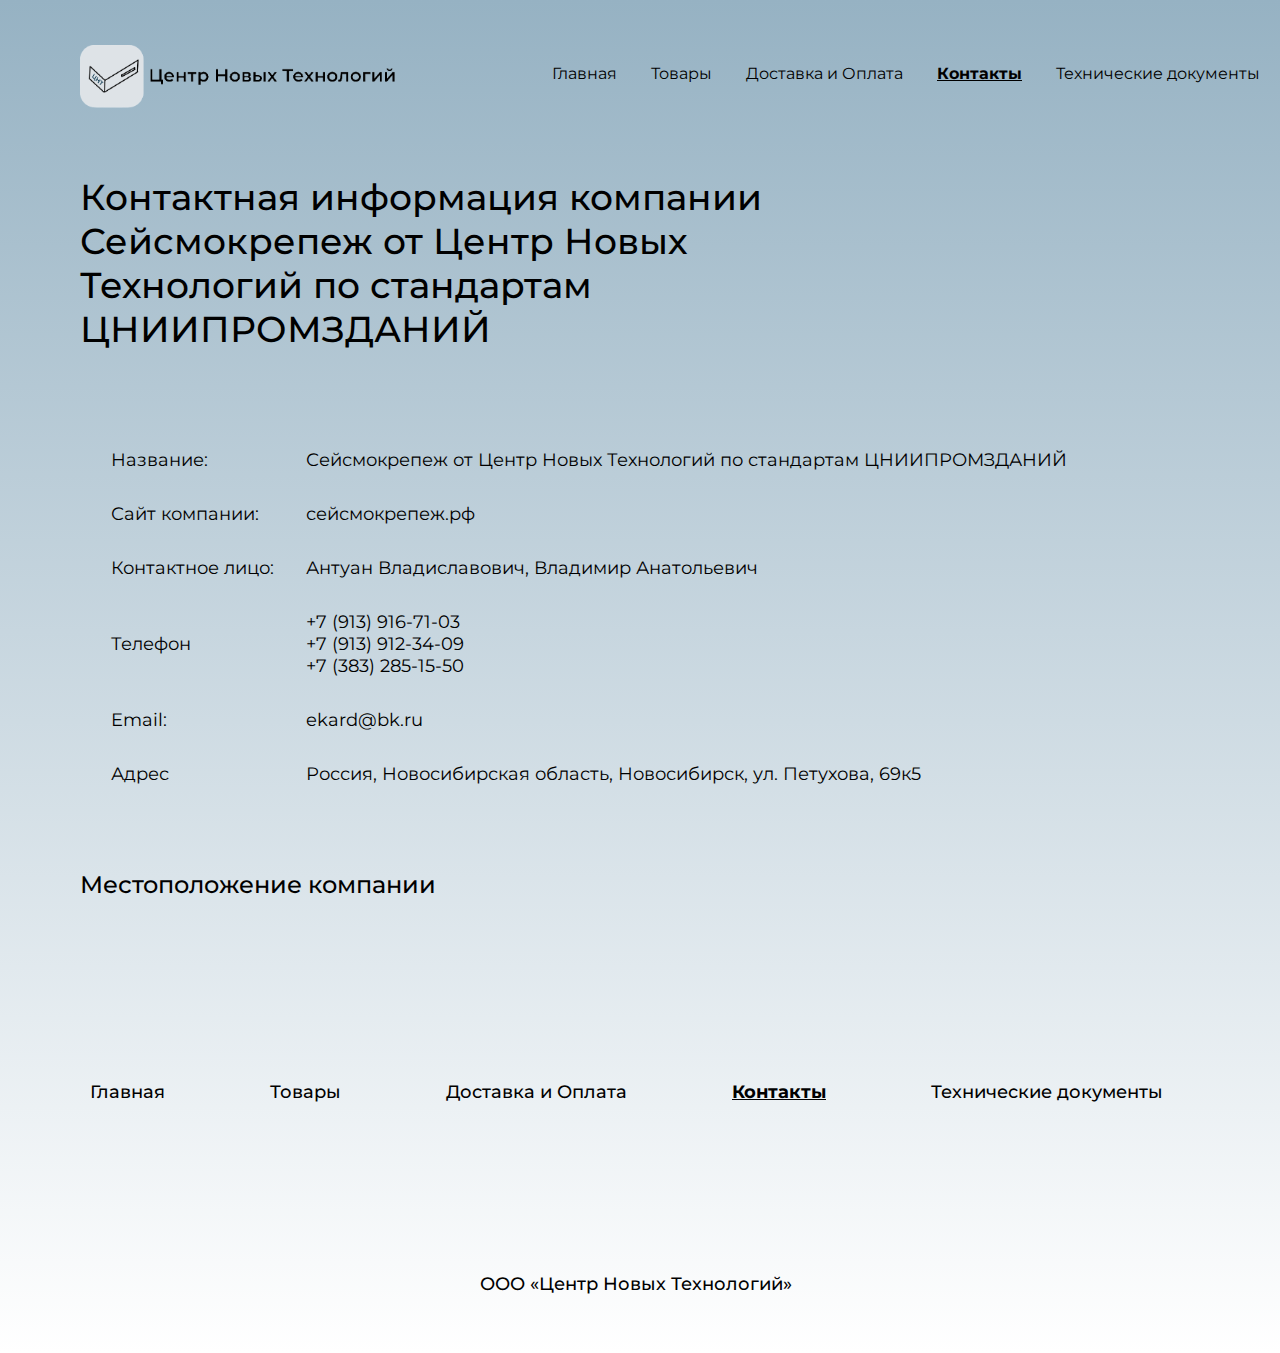
<file: Contacts.html>
<!doctype html>
<html lang="ru">

<head>
  <link rel="stylesheet" href="css/style.css">
  <meta charset="UTF-8">
  <meta name="viewport" content="width=device-width, initial-scale=1.0">
  <meta http-equiv="X-UA-Compatible" content="ie=edge">
  <title>Центр Новых Технологий</title>
  <script src="https://code.jquery.com/jquery-3.6.0.min.js"></script>
  <script src="js/slick.min.js"></script>
  <script src="https://ajax.googleapis.com/ajax/libs/jquery/3.6.0/jquery.min.js"></script>
  <script src="js/jquery.fancybox.min.js"></script>
  <script src="js/main.js"></script>
</head>
<link rel="preconnect" href="https://fonts.gstatic.com">
<link href="https://fonts.googleapis.com/css2?family=Montserrat&display=swap" rel="stylesheet">
<link rel="stylesheet" href="css/normalize.css">
<link rel="stylesheet" href="css/jquery.fancybox.min.css">

<body>
  <div class="container">
    <header class="header">
    
          <div class="header__logo">
            <a href="index.html">
              <img src="images/logo.png" width="315px" height="63px" alt="">
            </a>
          </div>
          <nav class="menu">
            <ul>
              <li><a href="index.html">Главная</a></li>
              <li><a href="Products.html">Товары</a></li>
              <li><a href="Delivery.html">Доставка и Оплата</a></li>
              <li><a href="Contacts.html"><u><b>Контакты</b></u></a></li>
              <li><a href="#">Технические документы</a></li>
            </ul>
          </nav>

    </header>
    <div class="contacts_main">
      <span>Контактная информация компании
Сейсмокрепеж от Центр Новых Технологий
по стандартам ЦНИИПРОМЗДАНИЙ</span>
    </div>
    <div class="contacts_table">
      <table cellspacing="30">
  <tr>
    <td>Название:</td>
    <td>Сейсмокрепеж от Центр Новых Технологий по стандартам ЦНИИПРОМЗДАНИЙ</td>
  </tr>
  <tr>
    <td>Сайт компании:</td>
    <td><a href="сейсмокрепеж.рф"></a>
      сейсмокрепеж.рф</td>
  </tr>
  <tr>
    <td>  Контактное лицо:</td>
  <td>Антуан Владиславович, Владимир Анатольевич </td>
  </tr>
  <tr>
      <td>Телефон</td>
    <td>
    <li>+7 (913) 916-71-03 </li>
    <li>+7 (913) 912-34-09 </li>
    <li>+7 (383) 285-15-50</li>
  </td>
  </tr>
  <tr>
    <td>Email:</td>
    <td>ekard@bk.ru</td>
  </tr>
<tr>
  <td>Адрес</td>
  <td>Россия, Новосибирская область, Новосибирск, ул. Петухова, 69к5</td>
</tr>


</table>
    </div>
  <div class="map">
<p>Местоположение компании</p>
  <script type="text/javascript" charset="utf-8" async src="https://api-maps.yandex.ru/services/constructor/1.0/js/?um=constructor%3A25aedd2ddb92f3cbcfe67c2595dfa61685a26a660ca595980530ef2a9835c331&amp;width=700&amp;height=480&amp;lang=ru_RU&amp;scroll=true"></script>
  </div>
  <nav class="bottom_menu">
    <ul>
      <li><a href="index.html">Главная</a></li>
      <li><a href="Products.html">Товары</a></li>
      <li><a href="Delivery.html">Доставка и Оплата</a></li>
      <li><a href="Contacts.html"><b><u>Контакты</b></u></a></li>
      <li><a href="#">Технические документы</a></li>
    </ul>
  </nav>
  <div class="bottom_name">
    <span>ООО «Центр Новых Технологий»</span>
  </div>
  </div>
</body>
</file>
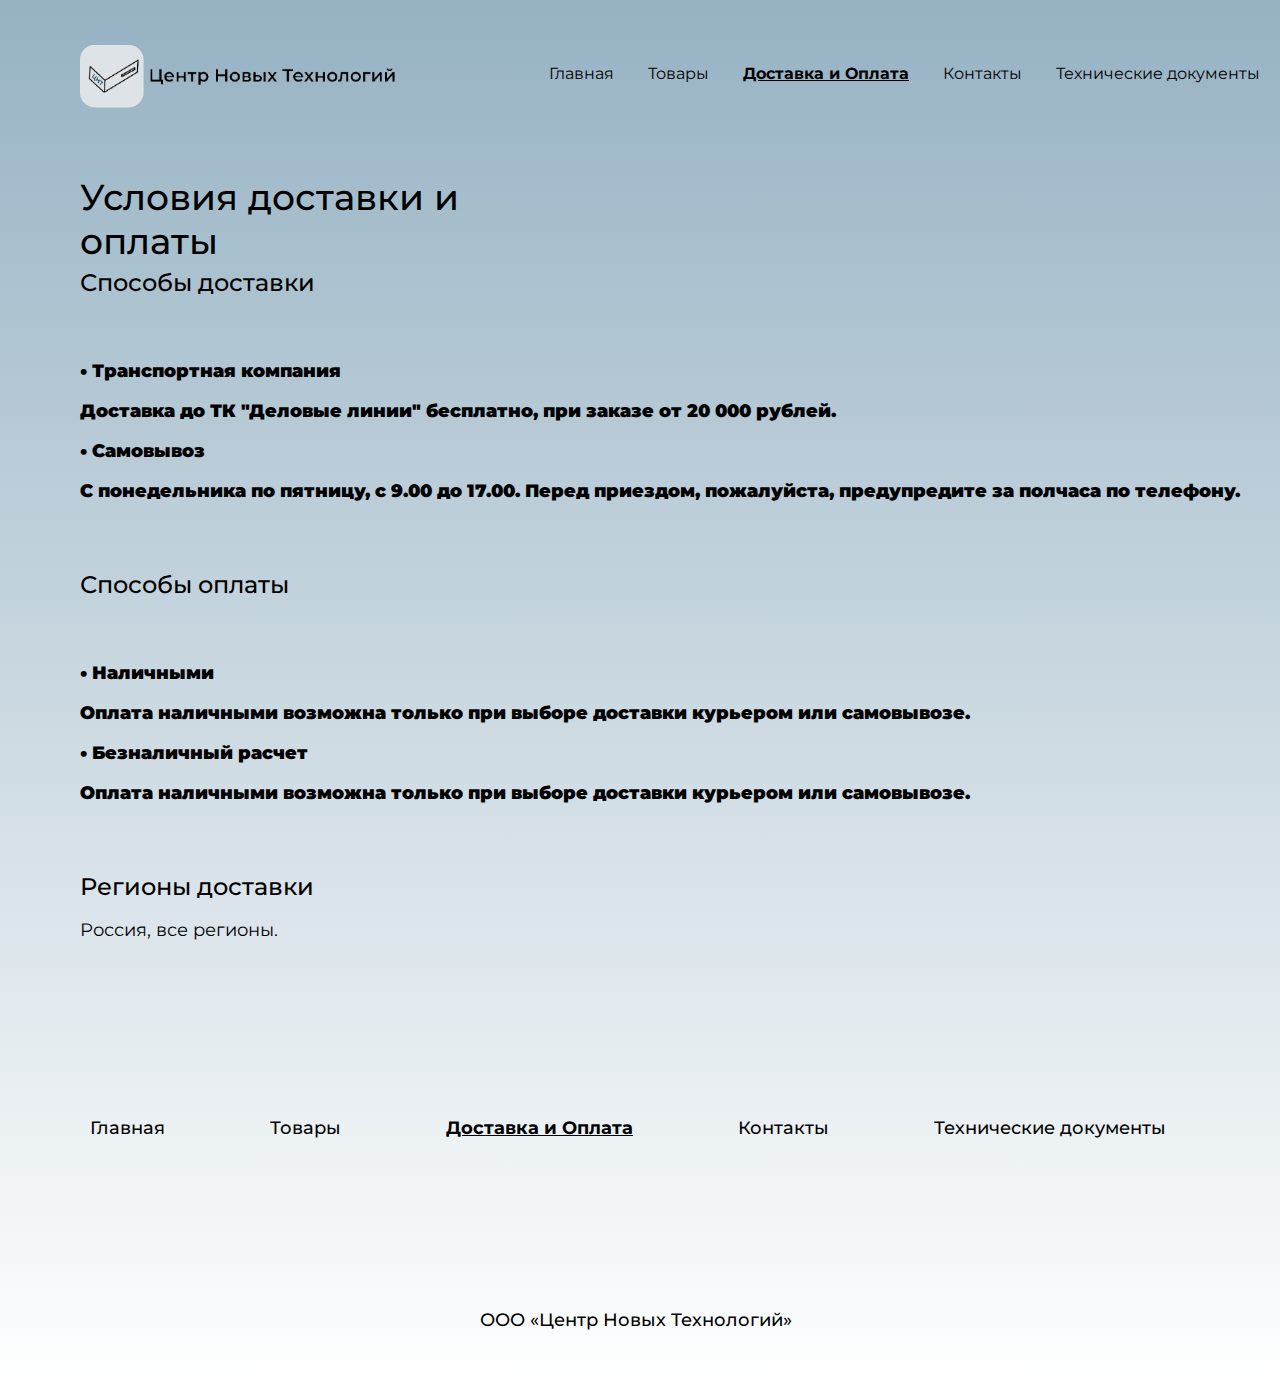
<file: Delivery.html>
<!doctype html>
<html lang="ru">

<head>
  <link rel="stylesheet" href="css/style.css">
  <meta charset="UTF-8">
  <meta name="viewport" content="width=device-width, initial-scale=1.0">
  <meta http-equiv="X-UA-Compatible" content="ie=edge">
  <title>Центр Новых Технологий</title>
  <script src="https://code.jquery.com/jquery-3.6.0.min.js"></script>
  <script src="js/slick.min.js"></script>
  <script src="https://ajax.googleapis.com/ajax/libs/jquery/3.6.0/jquery.min.js"></script>
  <script src="js/jquery.fancybox.min.js"></script>
  <script src="js/main.js"></script>
</head>
<link rel="preconnect" href="https://fonts.gstatic.com">
<link href="https://fonts.googleapis.com/css2?family=Montserrat&display=swap" rel="stylesheet">
<link rel="stylesheet" href="css/normalize.css">
<link rel="stylesheet" href="css/jquery.fancybox.min.css">
<body>
  <div class="container">
    <header class="header">
  
          <div class="header__logo">
            <a href="index.html">
              <img src="images/logo.png" width="315px" height="63px" alt="">
            </a>
          </div>
          <nav class="menu">
            <ul>
              <li><a href="index.html">Главная</a></li>
              <li><a href="Products.html">Товары</a></li>
              <li><a href="Delivery.html"><u><b>Доставка и Оплата</b></u></a></li>
              <li><a href="Contacts.html">Контакты</a></li>
              <li><a href="#">Технические документы</a></li>
            </ul>
          </nav>

    </header>
    <div class="main_delivery">
      <span>Условия доставки и оплаты</span>
    </div>
    <div class="method_delivery_main">
      <span>Способы доставки</span>
    </div>
    <div class="method_delivery_li">
<p>• Транспортная компания</p>
<p>Доставка до ТК "Деловые линии" бесплатно, при заказе от 20 000 рублей. </p>
<p> • Самовывоз </p>
<p> С понедельника по пятницу, с 9.00 до 17.00. Перед приездом, пожалуйста, предупредите за полчаса по телефону.</p>
    </div>
    <div class="method_delivery_main">
      <span>Способы оплаты</span>
    </div>
    <div class="method_delivery_li">
<p>• Наличными</p>
<p>Оплата наличными возможна только при выборе доставки курьером или самовывозе.</p>
<p>• Безналичный расчет </p>
<p> Оплата наличными возможна только при выборе доставки курьером или самовывозе.</p>
    </div>
    <div class="regions">
      <span>Регионы доставки</span>
    </div>
  <div class="regions_li">
   <p>Россия, все регионы.</p>
   </div>
   <nav class="bottom_menu">
     <ul>
       <li><a href="index.html">Главная</a></li>
       <li><a href="Products.html">Товары</a></li>
       <li><a href="Delivery.html"><u><b>Доставка и Оплата</b></u></a></li>
       <li><a href="Contacts.html">Контакты</a></li>
       <li><a href="#">Технические документы</a></li>
     </ul>
   </nav>
   <div class="bottom_name">
     <span>ООО «Центр Новых Технологий»</span>
   </div>
  </div>
</body>
</file>
<file: css/style.css>
* {
  box-sizing: border-box;
}

a {
  text-decoration: none;
}

ul,
li {
  list-style: none;
  margin: 0;
  padding: 0;
}

.container {
  min-width: 1280px;
  max-width: 1465px;
  max-height: 4000px;
  margin: 0 auto;
}

.header {
  display: flex;
  justify-content: space-between;
  margin: 0 auto;
  padding: 45px 20px 0px 80px;
  min-width: 1270px;
}

.header__logo {
  max-width: 315px;
  max-height: 63px;
}

body {
  background: linear-gradient(rgba(150, 178, 195, 1), rgba(255, 255, 255, 0.8999999761581421));
}

.menu li {
  display: inline-block;
}

.menu {
  padding: 20px 0px 20px 20px;
  Font-family: 'Montserrat';
}

.menu a {
  Font size: 18px;
  Line height: 22px;
  Line height: 100%;
  Align: Left;
  Vertical align: Top;
  color: #000000;
  position: relative;
  cursor: pointer;
  line-height: 1;
  text-decoration: none;
}

.menu a:after {
  display: block;
  position: absolute;
  left: 0;
  width: 0px;
  height: 0.5px;
  background-color: #000000;
  content: "";
  transition: width 0.25s ease-out;
}

.menu a:hover:after,
.menu a:focus:after {
  width: 100%;
}

.menu li+li {
  padding-left: 30px;
}

.offer {
  display: flex;
  width: 1600px;
  height: 524px;
  width: 100%;
  justify-content: space-between;
  align-items: stretch;
}

.offer_text {
  display: block;
  padding: 89px 0px 0px 89px;
  height: 278px;
  width: 724px;
}

.main_offer {
  Font-family: 'Montserrat';
  Font-style: 'Extra-bold';
  Font-size: 27px;
  font-weight: 900;
  Line-height: 40px;
  Line-height: 120%;
  Align: Left;
  vertical-align: Top;
  max-height: 97px;
}

.sub_offer {
  Font-family: 'Montserrat';
  Font-style: 'Regular';
  font-weight: normal;
  Font-size: 15px;
  Line-height: 22px;
  Line-height: 140%;
  Align: Left;
  vertical-align: Top;
  max-width: 724px;
  min-height: 101px;
  padding-top: 50px;
}

.offer_logo {
  padding-left: 40px;
  float: right;
  width: 673px;
  height: 439px;
}

.offer_botton {
  padding-top: 10px;
  max-width: 223px;
}

.back_botton {
  width: 222px;
  height: 48px;
  background: linear-gradient(rgba(62, 147, 195, 1), rgba(102, 106, 109, 1));
  opacity: 1;
  top: 0px;
  left: 0px;
  border-top-left-radius: 30px;
  border-top-right-radius: 30px;
  border-bottom-left-radius: 30px;
  border-bottom-right-radius: 30px;
  overflow: hidden;
  padding: 13px 62px 9px 70px;
  box-shadow: 5px 10px 20px rgba(0, 0, 0, 0.25);
}

.offer_botton_text {
  width: 100px;
  color: rgba(0, 0, 0, 1);
  font-family: 'Montserrat';
  font-weight: bold;
  font-weight: 16px;
  font-size: 18px;
  opacity: 1;
  margin-top: auto;
}
}
}

.wrapper {
  margin: 0 auto;
  max-width: 1600px;
  max-height: 365px;
  padding-left: 135px;
  height: 100%;
  display: flex;
}

.slider {
  position: relative;
  padding-top: 108px;
  padding: 0px 60px;
  max-height: 344.33px;
  max-width: 763px;
}

.header__burger {
  display: none;
}

@media (max-width:767px) {
  .header__burger {
    z-index: 80;
    display: block;
    position: absolute;
    width: 30px;
    height: 20px;
  }

  .header__burger span {
    background-color: #000;
    position: absolute;
    width: 100%;
    height: 2px;
    left: 0;
    top: 10px;
  }

  .header__burger:before,
  .header__burger:after {
    content: ' ';
    background-color: #000;
    position: absolute;
    width: 100%;
    height: 2px;
    left: 0;
  }

  .header__burger:before {
    top: 0;
  }

  .header__burger:after {
    bottom: 0;
  }
}

/* Основные стили */
/* Слайдер */
.slick-slider {
  max-width: 763px;
  max-height: 344px;
  min-width: 0;
}

/* Ограничивающая оболочка */
.slick-list {
  overflow: hidden;
}

/* Лента слайдов */
.slick-track {
  display: flex;
  align-items: flex-start;
}

/* Слайд */
.slick-slide {}

/* Слайд активный */
.slick-slide.slick-active {}

/* Слайд основной */
.slick-slide.slick-current {}

/* Слайд по центру */
.slick-slide.slick-center {}

/* Стрелка */
.slick-arrow {}

/* Стрелка влево */
.slick-arrow.slick-prev {}

/* Стрелка вправо */
.slick-arrow.slick-next {}

/* Стрелка не активная */
.slick-arrow.slick-disabled {}

/* Точки */
.slick-dots {
  background: url('../images/badges/arrow_l.png') 0 0 / 100% no-repeat;
}

.slick-dots li {}

.slick-dots button {}

/* Конкретный слайдер */
@media (max-width:767px) {
  .slider {
    position: relative;
    padding: 0px 40px;
  }
}

.slider .slick-arrow {
  border: none;
  position: absolute;
  top: 50%;
  margin: -30px 0px 0px 0px;
  z-index: 10;
  font-size: 0;
  width: 40px;
  height: 40px;
}

.slider .slick-arrow.slick-prev {
  left: 0;
  background: url('../images/badges/arrow_l.png') 0 0 / 100% no-repeat;
}

.slider .slick-arrow.slick-next {
  right: 0;
  background: url('../images/badges/arrow_r.png') 0 0 / 100% no-repeat;
}

.slider .slick-arrow.slick-disabled {}

.slider .slick-dots {
  display: flex;
  align-items: center;
  justify-content: center;
}

.slider .slick-dots li {
  list-style: none;
  margin: 0px 10px;
}

.slider .slick-dots button {
  font-size: 0;
  width: 10px;
  height: 10px;
  background-color: #fff;
  border-radius: 50%;
}

.slider .slick-dots li.slick-active button {
  background-color: transparent;
  border: 1px solid #fff;
}

.slider__item {
  padding: 0px 15px;
}

.slider__item img {
  max-width: 100%;
  border-radius: 60px;
}

.slider__text {
  font-family: 'Montserrat';
  Font-style: bold;
  Font-size: 18px;
  Line-height: 22px;
  Line-height: 100%;
  align-content: center;
  Vertical-align: Top;
  color: rgba(0, 0, 0, 1);
}

.slider__item.slick-center {}

.about__main {
  display: block;
  min-width: 1170px;
  min-height: 944px;
  padding: 129px 0px 0px 80px;
}

.about_tag {
  font-family: 'Montserrat';
  font-style: normal;
  font-size: 36px;
  line-height: 44px;
  line-height: 100%;
  align: left;
  vertical-align: top;
}

.about_subtegs {
  padding-top: 100px;
  display: flex;
  min-height: 500px;
}

.about_1 {
  display: flex;
  max-width: 448px;
  max-height: 150px;
}

.about_1_tag {
  max-width: 250px;
  padding-left: 20px;
  height: 10em;
  position: relative
}

.about_1_tag span {
  min-width: 280px;
  min-height: 60px;
  margin: 0;
  font-family: 'Montserrat';
  position: absolute;
  /* 2 */
  top: 10%;
  /* 3 */
  transform: translate(0, -25%) font-style: normal;
  font-weight: normal;
  font-size: 24px;
  line-height: 29px;
}

.about_1_photo {
  width: 100px;
  height: 100px;
  padding: 25px;
}

.about_1_photo_back {
  width: 150px;
  height: 150px;
  background-color: #ffffff;
  border-top-left-radius: 45px;
  border-top-right-radius: 45px;
  border-bottom-left-radius: 45px;
  border-bottom-right-radius: 45px;
}

.about_2 {
  display: flex;
  max-width: 448px;
  max-height: 150px;
  Font-family: 'Montserrat';
  Font-style: 'Regular';
  Font-size: 24px;
  Line-height: 29px;
  Line-height: 100%;
  Align: Left;
  vertical-align: top;
  padding-top: 100px;
}

.about_2_photo {
  background-color: #ffffff;
  width: 150px;
  height: 150px;
  border-top-left-radius: 45px;
  border-top-right-radius: 45px;
  border-bottom-left-radius: 45px;
  border-bottom-right-radius: 45px;
  width: 150px;
  height: 150px;
  padding: 20px;
}

.about_2_tag {
  padding-left: 20px;
  height: 10em;
  position: relative
}

.about_2_tag span {
  margin: 0;
  font-family: 'Montserrat';
  position: absolute;
  /* 2 */
  top: 10%;
  /* 3 */
  transform: translate(0, -25%) font-style: normal;
  font-weight: normal;
  font-size: 24px;
  line-height: 29px;
}

.about_3 {
  display: flex;
  max-width: 448px;
  max-height: 150px;
  Font-family: 'Montserrat';
  Font-style: 'Regular';
  Font-size: 24px;
  Line-height: 29px;
  Line-height: 100%;
  Align: Left;
  Vertical-align: Top;
}

.about_3_photo {
  background-color: #ffffff;
  border-top-left-radius: 45px;
  border-top-right-radius: 45px;
  border-bottom-left-radius: 45px;
  border-bottom-right-radius: 45px;
  width: 150px;
  height: 150px;
  padding: 20px;
}

.about_3_tag {
  padding-left: 20px;
  height: 10em;
  position: relative
}

.about_3_tag span {
  min-height: 60px;
  min-width: 300px;
  margin: 0;
  font-family: 'Montserrat';
  position: absolute;
  /* 2 */
  top: 10%;
  /* 3 */
  transform: translate(0, -25%) font-style: normal;
  font-weight: normal;
  font-size: 24px;
  line-height: 29px;
}

.about_4 {
  display: flex;
  max-width: 448px;
  max-height: 150px;
  Font-family: 'Montserrat';
  Font-style: 'Regular';
  Font-size: 24px;
  Line-height: 29px;
  Line-height: 100%;
  Align: Left;
  Vertical-align: Top;
  padding-top: 100px;
}

.about_4_photo {
  background-color: #ffffff;
  border-top-left-radius: 45px;
  border-top-right-radius: 45px;
  border-bottom-left-radius: 45px;
  border-bottom-right-radius: 45px;
  width: 150px;
  height: 150px;
  padding: 20px;
}

.about_4_tag {
  padding-left: 20px;
  height: 10em;
  position: relative
}

.about_4_tag span {
  margin: 0;
  font-family: 'Montserrat';
  position: absolute;
  /* 2 */
  top: 10%;
  min-height: 60px;
  min-width: 300px;
  /* 3 */
  font-style: normal;
  font-weight: normal;
  font-size: 24px;
  line-height: 29px;
}

.about_frst {
  display: block;
  min-width: 400px;
  min-height: 400px;
}

.about_scnd {
  padding-left: 300px;
  display: block;
}

.on_page {
  padding-top: 150px;
  max-height: 450px;
  max-width: 1170px;
  align: Left;
}

.on_page p {
  Font-family: 'Montserrat';
  Font-style: 'normal';
  Font-size: 24px;
  font-weight: 500;
  Line-height: 29px;
}

.bottom_button {
  padding-top: 122px;
  width: 230px;
  height: 185px;
  margin-left: auto;
  margin-right: auto;
}

.bottom_button_text {
  padding: 18px 10px 20px 12px;
  font-family: 'Montserrat';
  font-style: normal;
  font-weight: 500;
  font-size: 20px;
  line-height: 24px;
  height: 63px;
  width: 230px;
}

.button_back {
  height: 63px;
  background: linear-gradient(180deg, rgba(63, 148, 196, 0.85) 0%, rgba(102, 107, 109, 0.67) 100%);
  box-shadow: 5px 10px 20px rgba(0, 0, 0, 0.25);
  border-radius: 60px;
}

.bottom_menu li {
  display: inline-block;
}

.bottom_menu {
  padding-top: 160px;
  height: 190px;
  width: 1100px;
  Font-family: 'Montserrat';
  margin-left: auto;
  margin-right: auto;
  font-style: normal;
  font-weight: 500;
  font-size: 18px;
  line-height: 22px;
}

.bottom_menu a {
  Font size: 18px;
  Line height: 22px;
  Line height: 100%;
  Align: Left;
  Vertical-align: Top;
  color: #000000;
  position: relative;
  cursor: pointer;
  line-height: 1;
  text-decoration: none;
}

.bottom_menu a:after {
  display: block;
  position: absolute;
  left: 0;
  width: 0;
  height: 1.5px;
  background-color: #000000;
  content: "";
  transition: width 0.25s ease-out;
}

.bottom_menu a:hover:after,
.bottom_menu a:focus:after {
  width: 100%;
}

.bottom_menu li+li {
  padding-left: 100px;
}

.bottom_name {
  height: 240px;
  width: 320px;
  font-family: 'Montserrat';
  font-style: normal;
  font-weight: 500;
  font-size: 18px;
  line-height: 22px;
  padding-top: 160px;
  padding-bottom: 50px;
  margin-left: auto;
  margin-right: auto;
}

.main_delivery {
  width: 606px;
  height: 110px;
  padding-top: 67px;
  padding-left: 80px;
}

.main_delivery span {
  font-family: 'Montserrat';
  font-style: normal;
  font-weight: 500;
  font-size: 36px;
  line-height: 44px;
}

.method_delivery_main {
  padding-top: 50px;
  padding-left: 80px;
}

.method_delivery_main span {
  font-family: 'Montserrat';
  font-style: normal;
  font-weight: 500;
  font-size: 24px;
  line-height: 29px;
}

.method_delivery_li {
  padding-left: 80px;
  padding-top: 45px;
}

.method_delivery_li p {
  font-family: 'Montserrat';
  font-style: normal;
  font-weight: 900;
  font-size: 18px;
  line-height: 22px;
}

.regions {
  padding-top: 50px;
  padding-left: 80px;
}

.regions span {
  font-family: 'Montserrat';
  font-style: normal;
  font-weight: 500;
  font-size: 24px;
  line-height: 29px;
}

.regions_li {
  padding-left: 80px;
}

.regions_li p {
  font-family: 'Montserrat';
  font-style: normal;
  font-weight: normal;
  font-size: 18px;
  line-height: 22px;
}

.contacts_main {
  padding-left: 80px;
  padding-top: 67px;
  max-width: 845px;
  min-height: 132px;
}

.contacts_main span {
  font-family: 'Montserrat';
  font-style: normal;
  font-weight: 500;
  font-size: 36px;
  line-height: 44px;
}

.contacts_table {
  padding-top: 67px;
  padding-left: 80px;
  font-family: 'Montserrat';
  font-style: normal;
  font-weight: normal;
  font-size: 18px;
  line-height: 22px;
}

.map {
  padding-top: 30px;
  padding-left: 80px;
}

.map p {
  font-family: 'Montserrat';
  font-style: normal;
  font-weight: 500;
  font-size: 24px;
  line-height: 29px;
}

.product_price {
  padding-top: 70px;
  padding-left: 10px;
  margin: auto;
}

.download_botton {
  padding-left: 80px;
  max-width: 223px;
}

.download_button_back {
  padding-left: 300px;
  width: 222px;
  height: 48px;
  background: linear-gradient(rgba(62, 147, 195, 1), rgba(102, 106, 109, 1));
  opacity: 1;
  top: 0px;
  left: 0px;
  border-top-left-radius: 30px;
  border-top-right-radius: 30px;
* {
  box-sizing: border-box;
}

a {
  text-decoration: none;
}

ul,
li {
  list-style: none;
  margin: 0;
  padding: 0;
}

.container {
  min-width: 1280px;
  max-width: 1465px;
  max-height: 4000px;
  margin: 0 auto;
}

.header {
  display: flex;
  justify-content: space-between;
  margin: 0 auto;
  padding: 45px 20px 0px 80px;
  min-width: 1270px;
}

.header__logo {
  max-width: 315px;
  max-height: 63px;
}

body {
  background: linear-gradient(rgba(150, 178, 195, 1), rgba(255, 255, 255, 0.8999999761581421));
}

.menu li {
  display: inline-block;
}

.menu {
  padding: 20px 0px 20px 20px;
  Font-family: 'Montserrat';
}

.menu a {
  Font size: 18px;
  Line height: 22px;
  Line height: 100%;
  Align: Left;
  Vertical align: Top;
  color: #000000;
  position: relative;
  cursor: pointer;
  line-height: 1;
  text-decoration: none;
}

.menu a:after {
  display: block;
  position: absolute;
  left: 0;
  width: 0px;
  height: 0.5px;
  background-color: #000000;
  content: "";
  transition: width 0.25s ease-out;
}

.menu a:hover:after,
.menu a:focus:after {
  width: 100%;
}

.menu li+li {
  padding-left: 30px;
}

.offer {
  display: flex;
  width: 1600px;
  height: 524px;
  width: 100%;
  justify-content: space-between;
  align-items: stretch;
}

.offer_text {
  display: block;
  padding: 89px 0px 0px 89px;
  height: 278px;
  width: 724px;
}

.main_offer {
  Font-family: 'Montserrat';
  Font-style: 'Extra-bold';
  Font-size: 27px;
  font-weight: 900;
  Line-height: 40px;
  Line-height: 120%;
  Align: Left;
  vertical-align: Top;
  max-height: 97px;
}

.sub_offer {
  Font-family: 'Montserrat';
  Font-style: 'Regular';
  font-weight: normal;
  Font-size: 15px;
  Line-height: 22px;
  Line-height: 140%;
  Align: Left;
  vertical-align: Top;
  max-width: 724px;
  min-height: 101px;
  padding-top: 50px;
}

.offer_logo {
  padding-left: 40px;
  float: right;
  width: 673px;
  height: 439px;
}

.offer_botton {
  padding-top: 10px;
  max-width: 223px;
}

.back_botton {
  width: 222px;
  height: 48px;
  background: linear-gradient(rgba(62, 147, 195, 1), rgba(102, 106, 109, 1));
  opacity: 1;
  top: 0px;
  left: 0px;
  border-top-left-radius: 30px;
  border-top-right-radius: 30px;
  border-bottom-left-radius: 30px;
  border-bottom-right-radius: 30px;
  overflow: hidden;
  padding: 13px 62px 9px 70px;
  box-shadow: 5px 10px 20px rgba(0, 0, 0, 0.25);
}

.offer_botton_text {
  width: 100px;
  color: rgba(0, 0, 0, 1);
  font-family: 'Montserrat';
  font-weight: bold;
  font-weight: 16px;
  font-size: 18px;
  opacity: 1;
  margin-top: auto;
}
}
}

.wrapper {
  margin: 0 auto;
  max-width: 1600px;
  max-height: 365px;
  padding-left: 135px;
  height: 100%;
  display: flex;
}

.slider {
  position: relative;
  padding-top: 108px;
  padding: 0px 60px;
  max-height: 344.33px;
  max-width: 763px;
}

.header__burger {
  display: none;
}

@media (max-width:767px) {
  .header__burger {
    z-index: 80;
    display: block;
    position: absolute;
    width: 30px;
    height: 20px;
  }

  .header__burger span {
    background-color: #000;
    position: absolute;
    width: 100%;
    height: 2px;
    left: 0;
    top: 10px;
  }

  .header__burger:before,
  .header__burger:after {
    content: ' ';
    background-color: #000;
    position: absolute;
    width: 100%;
    height: 2px;
    left: 0;
  }

  .header__burger:before {
    top: 0;
  }

  .header__burger:after {
    bottom: 0;
  }
}

/* Основные стили */
/* Слайдер */
.slick-slider {
  max-width: 763px;
  max-height: 344px;
  min-width: 0;
}

/* Ограничивающая оболочка */
.slick-list {
  overflow: hidden;
}

/* Лента слайдов */
.slick-track {
  display: flex;
  align-items: flex-start;
}

/* Слайд */
.slick-slide {}

/* Слайд активный */
.slick-slide.slick-active {}

/* Слайд основной */
.slick-slide.slick-current {}

/* Слайд по центру */
.slick-slide.slick-center {}

/* Стрелка */
.slick-arrow {}

/* Стрелка влево */
.slick-arrow.slick-prev {}

/* Стрелка вправо */
.slick-arrow.slick-next {}

/* Стрелка не активная */
.slick-arrow.slick-disabled {}

/* Точки */
.slick-dots {}

.slick-dots li {}

.slick-dots button {}

/* Конкретный слайдер */
@media (max-width:767px) {
  .slider {
    position: relative;
    padding: 0px 40px;
  }
}

.slider .slick-arrow {
  border: none;
  position: absolute;
  top: 50%;
  margin: -30px 0px 0px 0px;
  z-index: 10;
  font-size: 0;
  width: 40px;
  height: 40px;
}

.slider .slick-arrow.slick-prev {
  left: 0;
  background: url('../images/badges/arrow_l.png') 0 0 / 100% no-repeat;
}

.slider .slick-arrow.slick-next {
  right: 0;
  background: url('../images/badges/arrow_r.png') 0 0 / 100% no-repeat;
}

.slider .slick-arrow.slick-disabled {}

.slider .slick-dots {
  display: flex;
  align-items: center;
  justify-content: center;
}

.slider .slick-dots li {
  list-style: none;
  margin: 0px 10px;
}

.slider .slick-dots button {
  font-size: 0;
  width: 10px;
  height: 10px;
  background-color: #fff;
  border-radius: 50%;
}

.slider .slick-dots li.slick-active button {
  background-color: transparent;
  border: 1px solid #fff;
}

.slider__item {
  padding: 0px 15px;
}

.slider__item img {
  max-width: 100%;
  border-radius: 60px;
}

.slider__text {
  font-family: 'Montserrat';
  Font-style: bold;
  Font-size: 18px;
  Line-height: 22px;
  Line-height: 100%;
  align-content: center;
  Vertical-align: Top;
  color: rgba(0, 0, 0, 1);
}

.slider__item.slick-center {}

.about__main {
  display: block;
  min-width: 1170px;
  min-height: 944px;
  padding: 129px 0px 0px 80px;
}

.about_tag {
  font-family: 'Montserrat';
  font-style: normal;
  font-size: 36px;
  line-height: 44px;
  line-height: 100%;
  align: left;
  vertical-align: top;
}

.about_subtegs {
  padding-top: 100px;
  display: flex;
  min-height: 500px;
}

.about_1 {
  display: flex;
  max-width: 448px;
  max-height: 150px;
}

.about_1_tag {
  max-width: 250px;
  padding-left: 20px;
  height: 10em;
  position: relative
}

.about_1_tag span {
  min-width: 280px;
  min-height: 60px;
  margin: 0;
  font-family: 'Montserrat';
  position: absolute;
  /* 2 */
  top: 10%;
  /* 3 */
  transform: translate(0, -25%) font-style: normal;
  font-weight: normal;
  font-size: 24px;
  line-height: 29px;
}

.about_1_photo {
  width: 100px;
  height: 100px;
  padding: 25px;
}

.about_1_photo_back {
  width: 150px;
  height: 150px;
  background-color: #ffffff;
  border-top-left-radius: 45px;
  border-top-right-radius: 45px;
  border-bottom-left-radius: 45px;
  border-bottom-right-radius: 45px;
}

.about_2 {
  display: flex;
  max-width: 448px;
  max-height: 150px;
  Font-family: 'Montserrat';
  Font-style: 'Regular';
  Font-size: 24px;
  Line-height: 29px;
  Line-height: 100%;
  Align: Left;
  vertical-align: top;
  padding-top: 100px;
}

.about_2_photo {
  background-color: #ffffff;
  width: 150px;
  height: 150px;
  border-top-left-radius: 45px;
  border-top-right-radius: 45px;
  border-bottom-left-radius: 45px;
  border-bottom-right-radius: 45px;
  width: 150px;
  height: 150px;
  padding: 20px;
}

.about_2_tag {
  padding-left: 20px;
  height: 10em;
  position: relative
}

.about_2_tag span {
  margin: 0;
  font-family: 'Montserrat';
  position: absolute;
  /* 2 */
  top: 10%;
  /* 3 */
  transform: translate(0, -25%) font-style: normal;
  font-weight: normal;
  font-size: 24px;
  line-height: 29px;
}

.about_3 {
  display: flex;
  max-width: 448px;
  max-height: 150px;
  Font-family: 'Montserrat';
  Font-style: 'Regular';
  Font-size: 24px;
  Line-height: 29px;
  Line-height: 100%;
  Align: Left;
  Vertical-align: Top;
}

.about_3_photo {
  background-color: #ffffff;
  border-top-left-radius: 45px;
  border-top-right-radius: 45px;
  border-bottom-left-radius: 45px;
  border-bottom-right-radius: 45px;
  width: 150px;
  height: 150px;
  padding: 20px;
}

.about_3_tag {
  padding-left: 20px;
  height: 10em;
  position: relative
}

.about_3_tag span {
  min-height: 60px;
  min-width: 300px;
  margin: 0;
  font-family: 'Montserrat';
  position: absolute;
  /* 2 */
  top: 10%;
  /* 3 */
  transform: translate(0, -25%) font-style: normal;
  font-weight: normal;
  font-size: 24px;
  line-height: 29px;
}

.about_4 {
  display: flex;
  max-width: 448px;
  max-height: 150px;
  Font-family: 'Montserrat';
  Font-style: 'Regular';
  Font-size: 24px;
  Line-height: 29px;
  Line-height: 100%;
  Align: Left;
  Vertical-align: Top;
  padding-top: 100px;
}

.about_4_photo {
  background-color: #ffffff;
  border-top-left-radius: 45px;
  border-top-right-radius: 45px;
  border-bottom-left-radius: 45px;
  border-bottom-right-radius: 45px;
  width: 150px;
  height: 150px;
  padding: 20px;
}

.about_4_tag {
  padding-left: 20px;
  height: 10em;
  position: relative
}

.about_4_tag span {
  margin: 0;
  font-family: 'Montserrat';
  position: absolute;
  /* 2 */
  top: 10%;
  min-height: 60px;
  min-width: 300px;
  /* 3 */
  font-style: normal;
  font-weight: normal;
  font-size: 24px;
  line-height: 29px;
}

.about_frst {
  display: block;
  min-width: 400px;
  min-height: 400px;
}

.about_scnd {
  padding-left: 300px;
  display: block;
}

.on_page {
  padding-top: 150px;
  max-height: 450px;
  max-width: 1170px;
  align: Left;
}

.on_page p {
  Font-family: 'Montserrat';
  Font-style: 'normal';
  Font-size: 24px;
  font-weight: 500;
  Line-height: 29px;
}

.bottom_button {
  padding-top: 122px;
  width: 230px;
  height: 185px;
  margin-left: auto;
  margin-right: auto;
}

.bottom_button_text {
  color: #000000;
  padding: 18px 10px 20px 12px;
  font-family: 'Montserrat';
  font-style: normal;
  font-weight: 500;
  font-size: 20px;
  line-height: 24px;
  height: 63px;
  width: 230px;
}

.button_back {
  height: 63px;
  background: linear-gradient(180deg, rgba(63, 148, 196, 0.85) 0%, rgba(102, 107, 109, 0.67) 100%);
  box-shadow: 5px 10px 20px rgba(0, 0, 0, 0.25);
  border-radius: 60px;
}

.bottom_menu li {
  display: inline-block;
}

.bottom_menu {
  padding-top: 160px;
  height: 190px;
  width: 1100px;
  Font-family: 'Montserrat';
  margin-left: auto;
  margin-right: auto;
  font-style: normal;
  font-weight: 500;
  font-size: 18px;
  line-height: 22px;
}

.bottom_menu a {
  Font size: 18px;
  Line height: 22px;
  Line height: 100%;
  Align: Left;
  Vertical-align: Top;
  color: #000000;
  position: relative;
  cursor: pointer;
  line-height: 1;
  text-decoration: none;
}

.bottom_menu a:after {
  display: block;
  position: absolute;
  left: 0;
  width: 0;
  height: 1.5px;
  background-color: #000000;
  content: "";
  transition: width 0.25s ease-out;
}

.bottom_menu a:hover:after,
.bottom_menu a:focus:after {
  width: 100%;
}

.bottom_menu li+li {
  padding-left: 100px;
}

.bottom_name {
  height: 240px;
  width: 320px;
  font-family: 'Montserrat';
  font-style: normal;
  font-weight: 500;
  font-size: 18px;
  line-height: 22px;
  padding-top: 160px;
  padding-bottom: 50px;
  margin-left: auto;
  margin-right: auto;
}

.main_delivery {
  width: 606px;
  height: 110px;
  padding-top: 67px;
  padding-left: 80px;
}

.main_delivery span {
  font-family: 'Montserrat';
  font-style: normal;
  font-weight: 500;
  font-size: 36px;
  line-height: 44px;
}

.method_delivery_main {
  padding-top: 50px;
  padding-left: 80px;
}

.method_delivery_main span {
  font-family: 'Montserrat';
  font-style: normal;
  font-weight: 500;
  font-size: 24px;
  line-height: 29px;
}

.method_delivery_li {
  padding-left: 80px;
  padding-top: 45px;
}

.method_delivery_li p {
  font-family: 'Montserrat';
  font-style: normal;
  font-weight: 900;
  font-size: 18px;
  line-height: 22px;
}

.regions {
  padding-top: 50px;
  padding-left: 80px;
}

.regions span {
  font-family: 'Montserrat';
  font-style: normal;
  font-weight: 500;
  font-size: 24px;
  line-height: 29px;
}

.regions_li {
  padding-left: 80px;
}

.regions_li p {
  font-family: 'Montserrat';
  font-style: normal;
  font-weight: normal;
  font-size: 18px;
  line-height: 22px;
}

.contacts_main {
  padding-left: 80px;
  padding-top: 67px;
  max-width: 845px;
  min-height: 132px;
}

.contacts_main span {
  font-family: 'Montserrat';
  font-style: normal;
  font-weight: 500;
  font-size: 36px;
  line-height: 44px;
}

.contacts_table {
  padding-top: 67px;
  padding-left: 80px;
  font-family: 'Montserrat';
  font-style: normal;
  font-weight: normal;
  font-size: 18px;
  line-height: 22px;
}

.map {
  padding-top: 30px;
  padding-left: 80px;
}

.map p {
  font-family: 'Montserrat';
  font-style: normal;
  font-weight: 500;
  font-size: 24px;
  line-height: 29px;
}

.product_price {
  padding-top: 70px;
  padding-left: 10px;
  margin: auto;
}

.download_botton {
  padding-left: 80px;
  max-width: 223px;
}

.download_button_back {
  padding-left: 300px;
  width: 222px;
  height: 48px;
  background: linear-gradient(rgba(62, 147, 195, 1), rgba(102, 106, 109, 1));
  opacity: 1;
  top: 0px;
  left: 0px;
  border-top-left-radius: 30px;
  border-top-right-radius: 30px;
  border-bottom-left-radius: 30px;
  border-bottom-right-radius: 30px;
  overflow: hidden;
  padding: 13px 62px 9px 70px;
}

.download_botton_text {
  width: 300px;
  color: rgba(255, 255, 255, 1);
  font-family: 'Montserrat';
  font-weight: bold;
  font-weight: 16px;
  font-size: 18px;
  opacity: 1;
}


.download_botton_text {
  width: 300px;
  color: rgba(255, 255, 255, 1);
  font-family: 'Montserrat';
  font-weight: bold;
  font-weight: 16px;
  font-size: 18px;
  opacity: 1;
}
</file>
